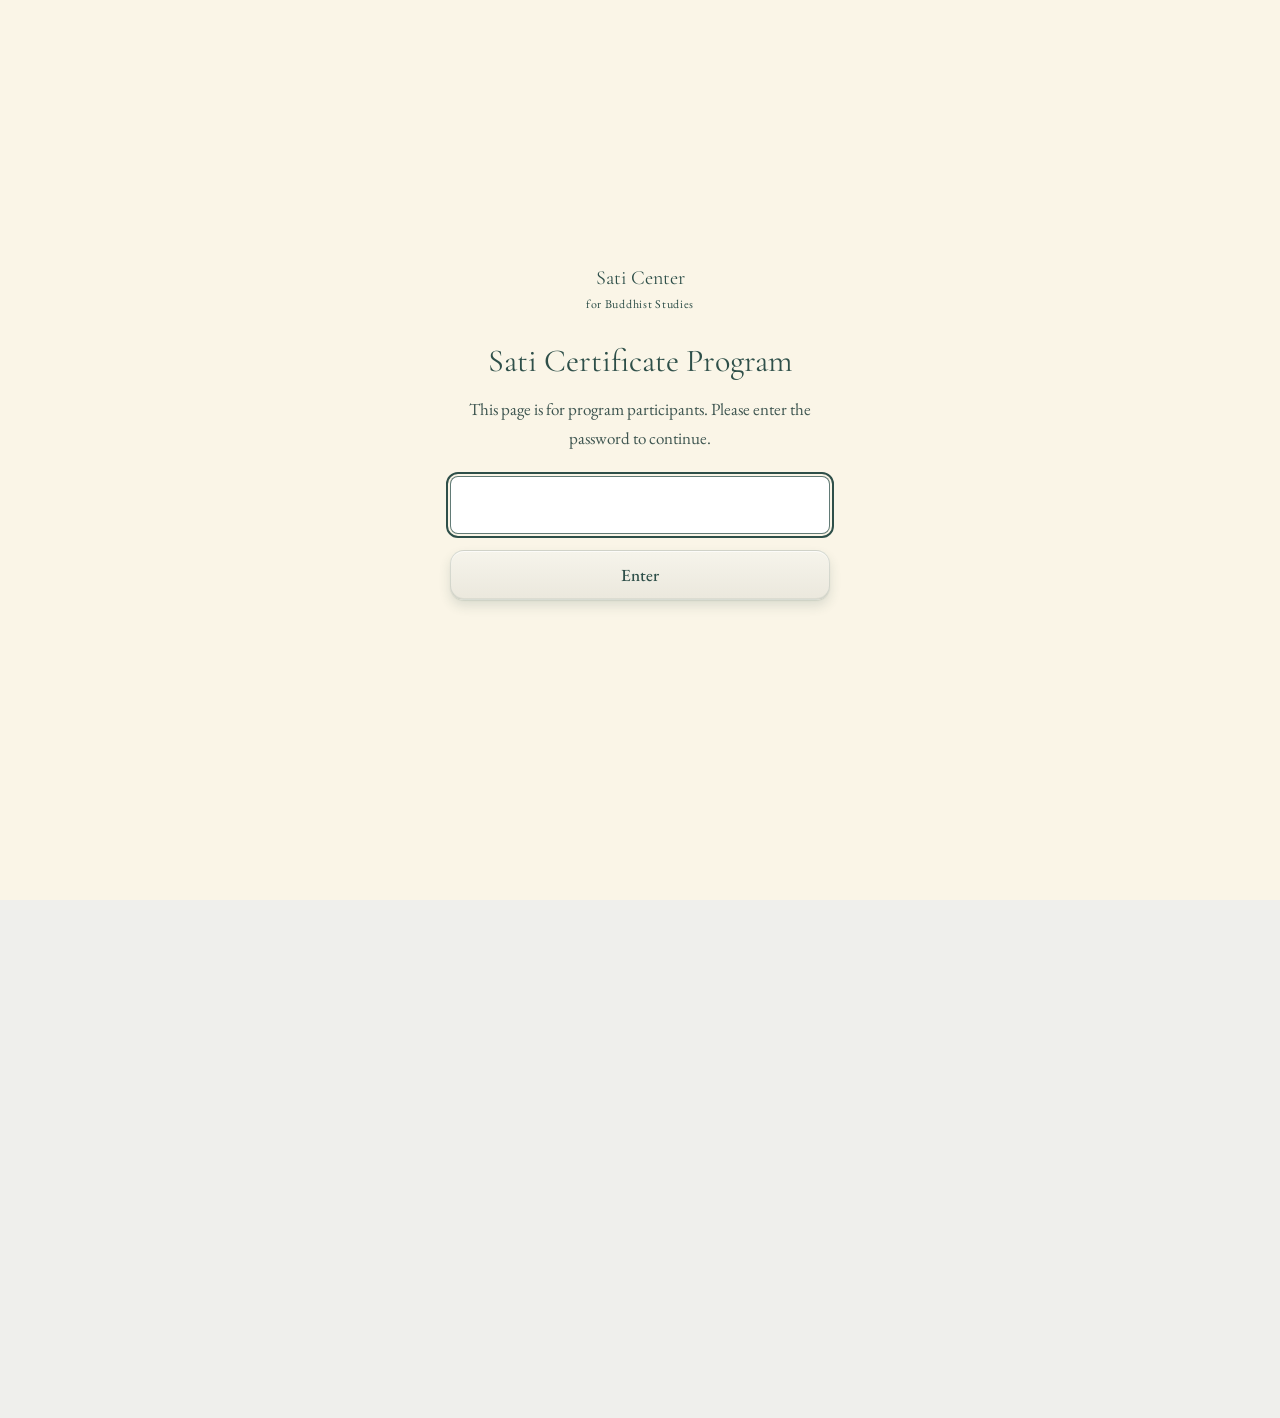
<file: sati-dashboard/index.html>
<!DOCTYPE html>
<html lang="en">
<head>
  <meta charset="UTF-8">
  <meta name="viewport" content="width=device-width, initial-scale=1.0">
  <title>Sati Certificate Program Dashboard</title>
  <meta name="description" content="Resource hub for the Sati Certificate Program at the Sati Center for Buddhist Studies.">

  <!-- Google Fonts: Cormorant Garamond (headings), EB Garamond (body/nav), Great Vibes (decorative) -->
  <link rel="preconnect" href="https://fonts.googleapis.com">
  <link rel="preconnect" href="https://fonts.gstatic.com" crossorigin>
  <link href="https://fonts.googleapis.com/css2?family=Cormorant+Garamond:wght@400;500&family=EB+Garamond:wght@400;500;600&display=swap" rel="stylesheet">

  <link rel="icon" href="favicon.ico" sizes="any">
  <link rel="icon" type="image/png" sizes="32x32" href="favicon-32x32.png">
  <link rel="icon" type="image/png" sizes="16x16" href="favicon-16x16.png">
  <link rel="icon" type="image/png" sizes="192x192" href="favicon-192x192.png">
  <link rel="apple-touch-icon" href="apple-touch-icon.png">

  <link rel="stylesheet" href="styles.css">

  <!-- Password gate — loaded before the page paints so content stays hidden until unlocked -->
  <script src="auth.js"></script>

  <!-- Embed mode: add ?embed=1 to the URL inside an iframe to hide the
       site header and footer, e.g. src="https://your-site.netlify.app/?embed=1" -->
  <script>
    if (new URLSearchParams(location.search).has("embed")) {
      document.documentElement.classList.add("embedded");
    }
  </script>
</head>
<body>

  <!-- ============ Header ============ -->
  <header class="site-header">
    <div class="container header-inner">

      <a class="logo" href="https://sati.org/" aria-label="Sati Center for Buddhist Studies">
        <!-- Sati Center logo (logo.png, cut out from the uploaded logo.jpg) -->
        <img class="logo-mark" src="logo.png" alt="">
        <span class="logo-text">
          <span class="logo-name">Sati Center</span>
          <span class="logo-sub">for Buddhist Studies</span>
        </span>
      </a>

      <nav class="site-nav" aria-label="Primary">
        <!-- TODO: replace # with real URLs -->
        <a href="https://satistudies.org/learning" class="nav-btn">Sati Learning</a>
        <a href="https://pci.jotform.com/form/261964969697081">Course Registration</a>
        <a href="calendar.html">Calendar</a>
        <a href="class-schedule.html">Class Schedule</a>
        <a href="https://sati.org/certificate/faculty/">Faculty and Staff</a>
      </nav>

    </div>
  </header>

  <main class="container layout">

    <!-- ============ Sidebar — all buttons lined up on the left, ICP-style ============ -->
    <aside class="sidebar">
      <nav aria-label="Quicklinks">
        <p class="sidebar-label">Quicklinks</p>
        <!-- TODO: replace # placeholder hrefs below with the real destination URLs -->
        <a class="btn" href="https://pci.jotform.com/form/261964969697081">
          Course Registration
        </a>
        <a class="btn" href="calendar.html">
          Calendar
        </a>
        <a class="btn" href="class-schedule.html">
          Class Schedule
        </a>
        <a class="btn" href="https://courses.sati.org/">
          Asynchronous Classes
        </a>
        <a class="btn" href="https://sati.org/certificate/faculty/">
          Faculty and Staff
        </a>
        <a class="btn" href="https://sati.org/certificate/theravada/">
          Theravada Studies
        </a>
        <a class="btn" href="https://sati.org/certificate/spiritual-care/">
          Spiritual Care
        </a>
        <a class="btn btn-ext" href="sati-library.html">
          Sati Library
        </a>
        <a class="btn btn-ext" href="https://www.insightmeditationcenter.org/">
          Insight Meditation Center
        </a>
        <a class="btn btn-ext" href="https://www.audiodharma.org/">
          Audiodharma
        </a>
        <a class="btn btn-ext" href="https://www.insightretreatcenter.org/">
          Insight Retreat Center
        </a>
      </nav>
    </aside>

    <!-- ============ Main column ============ -->
    <div class="main-col">

    <!-- ============ Hero ============ -->
    <section class="hero">

        <div class="hero-card">
          <div class="hero-card-text">
            <h1>Sati Certificate Program</h1>
            <span class="hero-rule" aria-hidden="true"></span>
            <p class="subtitle">Registration, classes, and support — gathered in one calm place.</p>
          </div>
          <div class="hero-card-photo" role="img" aria-label="A dark pink lotus flower in bloom"></div>
        </div>
    </section>

    <!-- ============ Announcements ============ -->
    <section class="announcements" aria-labelledby="announcements-heading">
        <h2 id="announcements-heading">Announcements</h2>

        <!-- Announcement cards are rendered here from announcements.js -->
        <div id="announcement-feed" class="announcement-feed"></div>
    </section>

    <!-- ============ Support contacts ============ -->
    <section class="support" aria-labelledby="support-heading">
        <h2 id="support-heading">Need help?</h2>

        <div class="support-grid">
          <div class="support-card">
            <h3>Program Support</h3>
            <p>Questions about registration, requirements, or the program itself.</p>
            <a href="mailto:support@sati.org">support@sati.org</a>
          </div>
        </div>
    </section>

    </div><!-- /.main-col -->

  </main>

  <!-- ============ Footer ============ -->
  <footer class="site-footer">
    <div class="container">
      <p class="footer-name">Sati Center for Buddhist Studies</p>
      <p class="footer-copy">&copy; <span id="year">2026</span> Sati Center for Buddhist Studies. All rights reserved.</p>
    </div>
  </footer>

  <script src="announcements.js"></script>
  <script>
    // Render the announcement feed from the ANNOUNCEMENTS array (announcements.js).
    (function () {
      const feed = document.getElementById('announcement-feed');
      if (!feed || typeof ANNOUNCEMENTS === 'undefined') return;

      var CATEGORY_LABELS = { registration: 'Registration', schedule: 'Schedule', faculty: 'Faculty' };

      ANNOUNCEMENTS.forEach(function (item) {
        const card = document.createElement('article');
        card.className = 'announcement-card';
        if (item.category) card.dataset.category = item.category;

        const date = document.createElement('p');
        date.className = 'announcement-date';
        date.append(document.createTextNode(item.date));

        if (item.category && CATEGORY_LABELS[item.category]) {
          const tag = document.createElement('span');
          tag.className = 'announcement-tag';
          tag.textContent = CATEGORY_LABELS[item.category];
          date.append(tag);
        }

        const title = document.createElement('h3');
        title.className = 'announcement-title';
        title.textContent = item.title;

        const body = document.createElement('div');
        body.className = 'announcement-body';
        body.innerHTML = item.body; // body supports basic HTML/links

        card.append(date, title, body);
        feed.appendChild(card);
      });

      // Keep the footer year current.
      document.getElementById('year').textContent = new Date().getFullYear();
    })();
  </script>

</body>
</html>
</file>
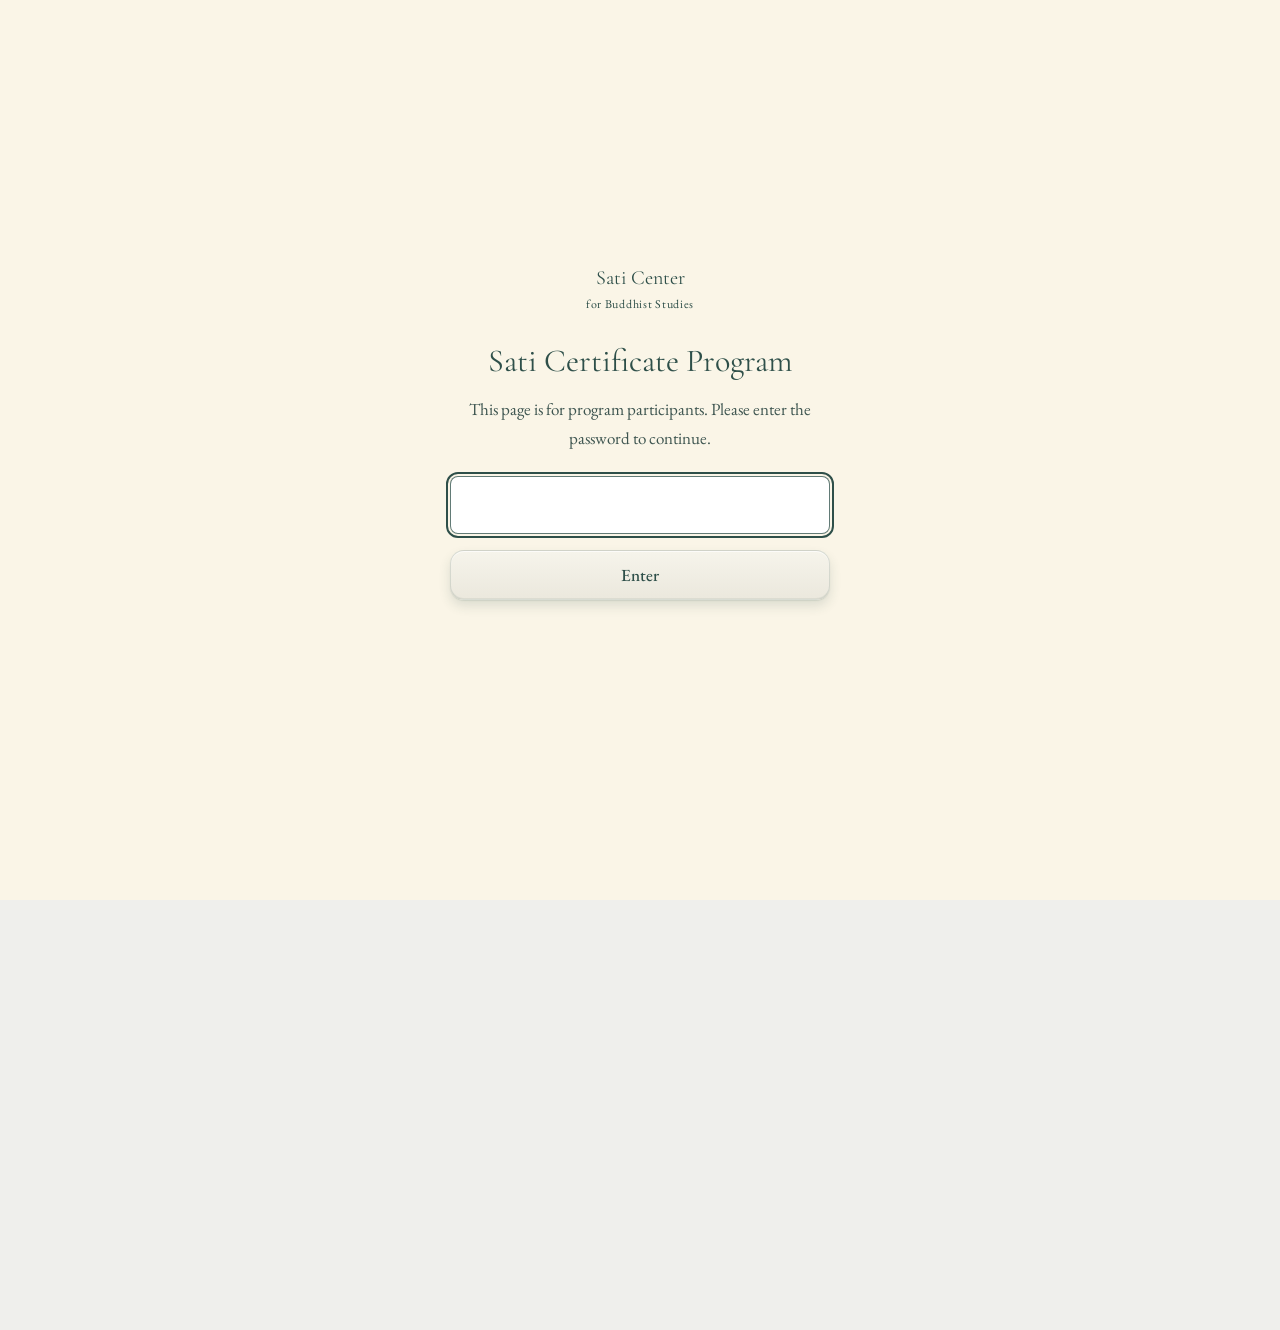
<file: sati-dashboard/calendar.html>
<!DOCTYPE html>
<html lang="en">
<head>
  <meta charset="UTF-8">
  <meta name="viewport" content="width=device-width, initial-scale=1.0">
  <title>Calendar — Sati Certificate Program</title>
  <meta name="description" content="Class calendar for the Sati Certificate Program.">

  <link rel="preconnect" href="https://fonts.googleapis.com">
  <link rel="preconnect" href="https://fonts.gstatic.com" crossorigin>
  <link href="https://fonts.googleapis.com/css2?family=Cormorant+Garamond:wght@400;500&family=EB+Garamond:wght@400;500;600&display=swap" rel="stylesheet">

  <link rel="icon" href="favicon.ico" sizes="any">
  <link rel="icon" type="image/png" sizes="32x32" href="favicon-32x32.png">
  <link rel="icon" type="image/png" sizes="16x16" href="favicon-16x16.png">
  <link rel="icon" type="image/png" sizes="192x192" href="favicon-192x192.png">
  <link rel="apple-touch-icon" href="apple-touch-icon.png">

  <link rel="stylesheet" href="styles.css">
  <script src="auth.js"></script>
</head>
<body>

  <header class="site-header">
    <div class="container header-inner">
      <a class="logo" href="index.html" aria-label="Sati Center for Buddhist Studies — back to dashboard">
        <img class="logo-mark" src="logo.png" alt="">
        <span class="logo-text">
          <span class="logo-name">Sati Center</span>
          <span class="logo-sub">for Buddhist Studies</span>
        </span>
      </a>
      <nav class="site-nav" aria-label="Primary">
        <!-- TODO: replace # with real URLs -->
        <a href="https://satistudies.org/learning" class="nav-btn">Sati Learning</a>
        <a href="https://pci.jotform.com/form/261964969697081">Course Registration</a>
        <a href="calendar.html">Calendar</a>
        <a href="class-schedule.html">Class Schedule</a>
        <a href="https://sati.org/certificate/faculty/">Faculty and Staff</a>
      </nav>
    </div>
  </header>

  <main class="page-content">
    <a class="back-link" href="index.html">&larr; Back to dashboard</a>

    <h1>Calendar</h1>

    <!--
      TODO: This embeds a real Google Calendar once one exists for the
      program. To finish wiring this up:

        1. In Google Calendar, create (or open) the calendar you'll use
           to post classes.
        2. Settings and sharing > Access permissions > check
           "Make available to public" (or share it with
           "See all event details" if it should stay unlisted).
        3. Settings and sharing > Integrate calendar > copy the
           "Calendar ID" (looks like an email address, or a long string
           ending in @group.calendar.google.com).
        4. Send that Calendar ID here, and it replaces YOUR_CALENDAR_ID
           in both the iframe src and the "Add to my calendar" link
           below. Everything else on this page already works.

      Once it's live: add a class by opening the calendar (in Google
      Calendar, on the web or the app) and creating an event as usual —
      it appears here automatically, no code changes needed.
    -->
    <div class="page-note">
      This calendar isn&rsquo;t connected yet. It will show every class once a
      Google Calendar ID is added here &mdash; see the comment in the page
      source for the three-step setup.
    </div>

    <div class="calendar-embed-wrap">
      <iframe
        class="calendar-embed"
        src="https://calendar.google.com/calendar/embed?src=YOUR_CALENDAR_ID&ctz=America%2FLos_Angeles"
        title="Sati Certificate Program class calendar"
        loading="lazy">
      </iframe>
    </div>

    <p class="calendar-subscribe">
      <a class="btn" href="https://calendar.google.com/calendar/render?cid=YOUR_CALENDAR_ID">
        Add to my calendar
      </a>
    </p>
  </main>

  <footer class="site-footer">
    <div class="container">
      <p class="footer-name">Sati Center for Buddhist Studies</p>
      <p class="footer-copy">&copy; <span id="year">2026</span> Sati Center for Buddhist Studies. All rights reserved.</p>
    </div>
  </footer>

  <script>document.getElementById('year').textContent = new Date().getFullYear();</script>
</body>
</html>
</file>
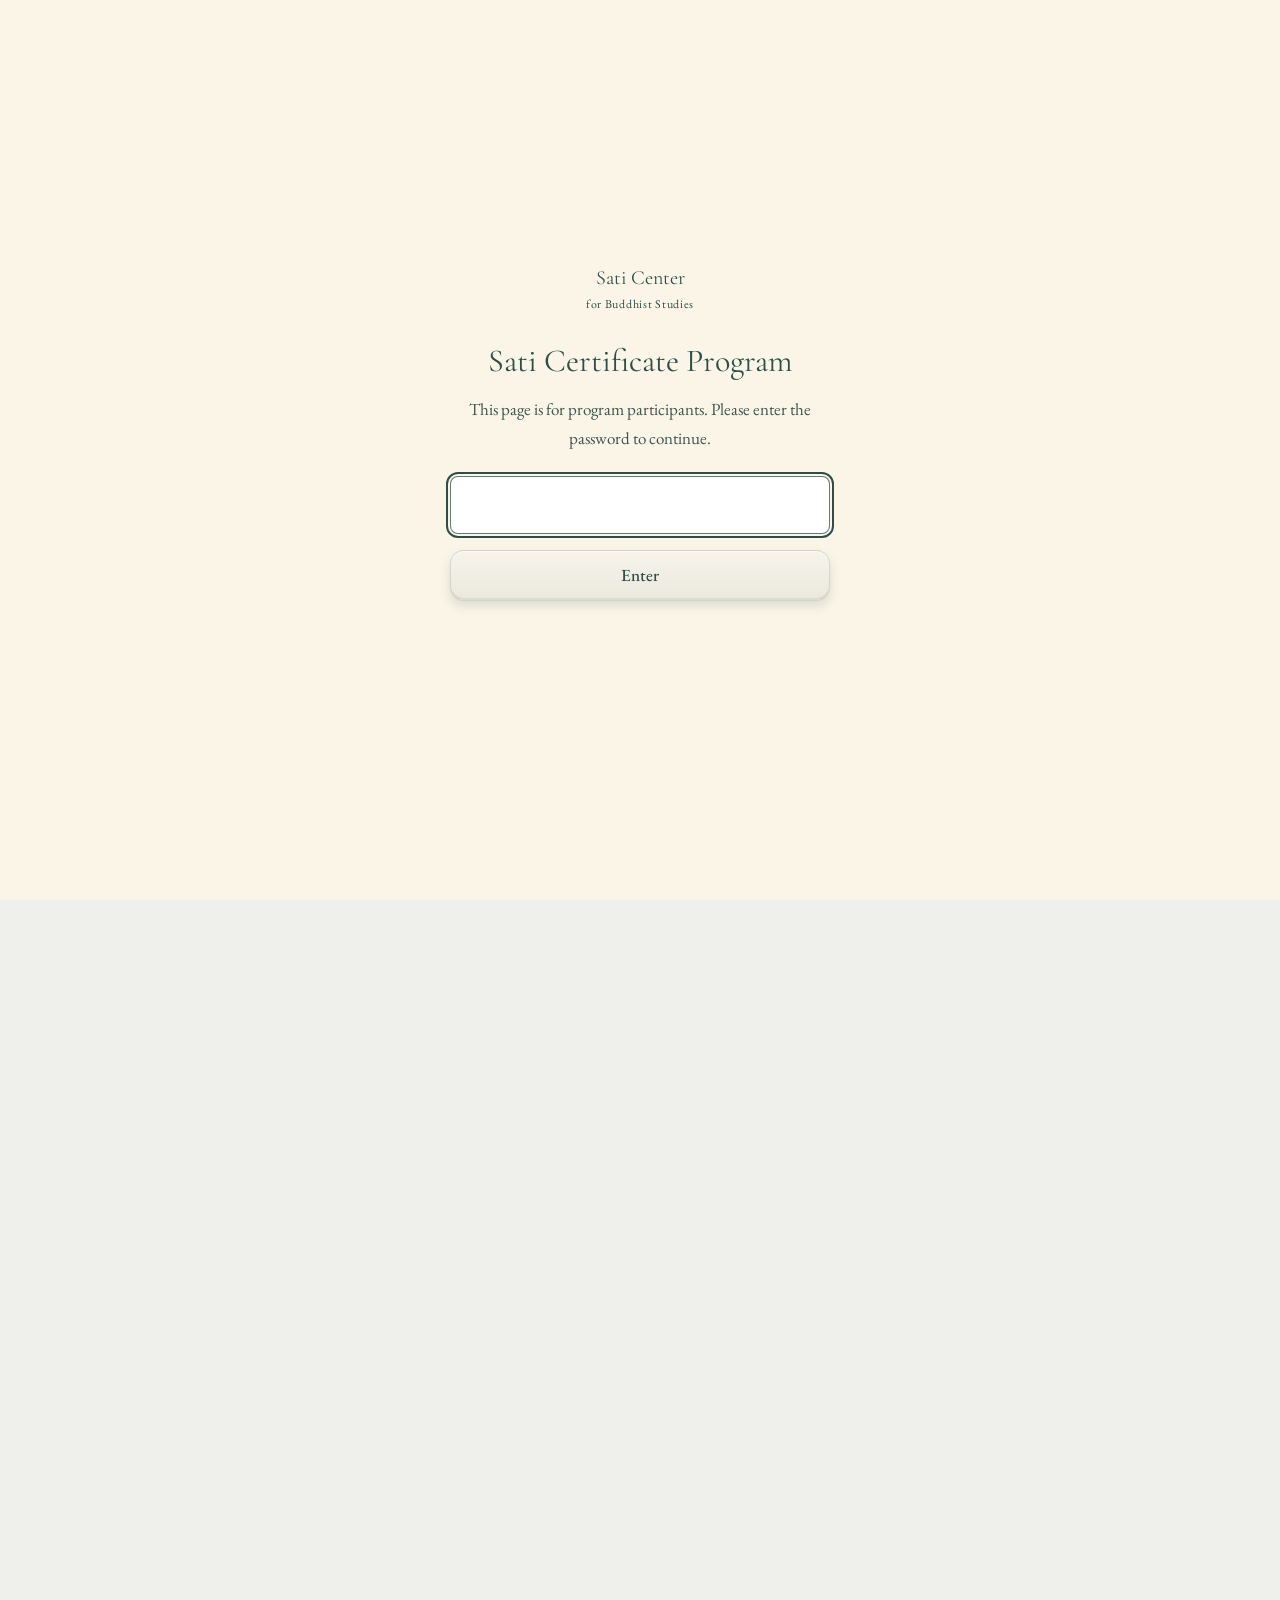
<file: sati-dashboard/class-schedule.html>
<!DOCTYPE html>
<html lang="en">
<head>
  <meta charset="UTF-8">
  <meta name="viewport" content="width=device-width, initial-scale=1.0">
  <title>Class Schedule — Sati Certificate Program</title>
  <meta name="description" content="2026-27 Theravada Studies Offerings, Sati Certificate Program.">

  <link rel="preconnect" href="https://fonts.googleapis.com">
  <link rel="preconnect" href="https://fonts.gstatic.com" crossorigin>
  <link href="https://fonts.googleapis.com/css2?family=Cormorant+Garamond:wght@400;500&family=EB+Garamond:wght@400;500;600&display=swap" rel="stylesheet">

  <link rel="icon" href="favicon.ico" sizes="any">
  <link rel="icon" type="image/png" sizes="32x32" href="favicon-32x32.png">
  <link rel="icon" type="image/png" sizes="16x16" href="favicon-16x16.png">
  <link rel="icon" type="image/png" sizes="192x192" href="favicon-192x192.png">
  <link rel="apple-touch-icon" href="apple-touch-icon.png">

  <link rel="stylesheet" href="styles.css">
  <script src="auth.js"></script>
</head>
<body>

  <header class="site-header">
    <div class="container header-inner">
      <a class="logo" href="index.html" aria-label="Sati Center for Buddhist Studies — back to dashboard">
        <img class="logo-mark" src="logo.png" alt="">
        <span class="logo-text">
          <span class="logo-name">Sati Center</span>
          <span class="logo-sub">for Buddhist Studies</span>
        </span>
      </a>
      <nav class="site-nav" aria-label="Primary">
        <!-- TODO: replace # with real URLs -->
        <a href="https://satistudies.org/learning" class="nav-btn">Sati Learning</a>
        <a href="https://pci.jotform.com/form/261964969697081">Course Registration</a>
        <a href="calendar.html">Calendar</a>
        <a href="class-schedule.html">Class Schedule</a>
        <a href="https://sati.org/certificate/faculty/">Faculty and Staff</a>
      </nav>
    </div>
  </header>

  <main class="page-content course-schedule">
    <a class="back-link" href="index.html">&larr; Back to dashboard</a>

    <h1>2026&ndash;27 Theravada Studies Offerings</h1>

    <article class="course-item">
      <h2>Anukampa Practice Program <span class="course-units">(3 units)</span></h2>
      <p class="course-meta">August 2026&ndash;July 2027 &middot; Zoom &middot; Vanessa Able &amp; Gil Fronsdal</p>
      <p><a href="https://sati.org/chaplaincy/anukampa-practice-program/" target="_blank" rel="noopener">More Information</a></p>
    </article>

    <article class="course-item">
      <h2>Deepening Meditation Program <span class="course-units">(3 units)</span></h2>
      <p class="course-meta">October 2026&ndash;May 2027 &middot; Zoom &middot; Gil Fronsdal</p>
      <p>This Insight Meditation Center (IMC) program may be taken for certificate credit. Register through IMC; certificate students will receive additional information about receiving Sati Center credit.</p>
      <p><a href="https://www.insightmeditationcenter.org/special-upcoming-events/#dmp" target="_blank" rel="noopener">More Information</a></p>
    </article>

    <article class="course-item">
      <h2>Eightfold Path Program <span class="course-units">(3 units)</span></h2>
      <p class="course-meta">October&ndash;June &middot; Zoom and in-person &middot; Lydia Ridgway, Yanli Wang, Thina Ollier, Janel Crooks, and others</p>
      <p>This Insight Meditation Center (IMC) program may be taken for certificate credit. Register through IMC; certificate students will receive additional information about receiving Sati Center credit.</p>
      <p><a href="https://www.insightmeditationcenter.org/special-upcoming-events/" target="_blank" rel="noopener">More Information</a></p>
    </article>

    <article class="course-item">
      <h2>Sutta Study</h2>
      <p class="course-meta">Two self-paced systematic courses on the Middle Length Discourses of the Buddha (Majjhima Nik&#257;ya) &middot; Taught by Gil Fronsdal &amp; Diana Clark</p>
      <ul>
        <li>Exploring the Buddha&rsquo;s Middle Length Discourses &ndash; Part A (1.5 units) &mdash;
          <a href="https://courses.sati.org/courses/middle-length-discourses-a" target="_blank" rel="noopener">More Information</a>
        </li>
        <li>Exploring the Buddha&rsquo;s Middle Length Discourses &ndash; Part B (1.5 units) &mdash;
          <a href="https://courses.sati.org/courses/middle-length-discourses-b" target="_blank" rel="noopener">More Information</a>
        </li>
      </ul>
    </article>

    <article class="course-item">
      <h2>Therav&#257;da Studies Seminar <span class="course-units">(1 unit)</span></h2>
      <p class="course-meta">August 2026&ndash;June 2027 &middot; Zoom &middot; Supervised by Gil Fronsdal</p>
      <p>An eight- to nine-month seminar linking several shorter Sati Center programs. Certificate students participate in discussion groups with Gil Fronsdal and guest teachers.</p>

      <h3>Included seminar offerings</h3>
      <ol class="seminar-list">
        <li>
          <strong>Sutta Study: The Naturalistic Teachings of the Simile of the Cloth</strong> &ndash; Gil Fronsdal<br>
          Thursday, August 20 @ 3:30&ndash;4:30 p.m. Pacific &middot; Certificate Discussion: 4:30&ndash;5:30 p.m. Pacific<br>
          <a href="https://sati.org/event/the-naturalistic-teachings-of-the-buddha/" target="_blank" rel="noopener">More Information</a>
        </li>
        <li>
          <strong>Therav&#257;da Buddhism</strong> &ndash; Aleix Ruiz-Falqu&eacute;s<br>
          Fridays, October 2, 9, 16 &amp; 23 @ 8:00&ndash;9:30 a.m. Pacific<br>
          An introduction to the history of Therav&#257;da Buddhism by one of today&rsquo;s leading P&#257;li scholars.<br>
          <a href="https://sati.org/series/theravada-buddhism-with-dr-aleix-ruiz-falques/" target="_blank" rel="noopener">More Information</a>
        </li>
        <li>
          <strong>Sutta Study: The Buddha&rsquo;s Critique of the Brahmanical &ldquo;Self&rdquo;</strong> &ndash; Gil Fronsdal<br>
          Thursday, October 29 @ 3:30&ndash;4:30 p.m. Pacific &middot; Certificate Discussion: 4:30&ndash;5:30 p.m. Pacific<br>
          <a href="https://sati.org/event/buddhas-experiential-alternative-to-the-brahmanical-self/" target="_blank" rel="noopener">More Information</a>
        </li>
        <li>
          <strong>The Verses of the Nuns (Ther&#299;g&#257;th&#257;)</strong> &ndash; Gil Fronsdal<br>
          5 Week Course: Thursdays, October 15, 22, 29, November 5, 12 @ 3:30&ndash;4:30 p.m. Pacific &middot; Certificate Discussion: 4:30&ndash;5:30 p.m. Pacific<br>
          <a href="https://sati.org/series/therigatha-the-poetry-of-the-enlightened-nuns/" target="_blank" rel="noopener">More Information</a>
        </li>
      </ol>
    </article>

    <!-- TODO: this list may be incomplete — add any further seminar offerings or programs here as they're confirmed. -->

    <article class="course-item">
      <h2>Spiritual Care Course Catalog</h2>
      <ul>
        <li><strong>Anukampa &ndash; Spiritual Care Foundations</strong> &ndash; 3 units</li>
        <li><strong>Introduction to Buddhist Chaplaincy</strong> &ndash; 9 units or/and <strong>Buddhist Eco-Chaplaincy</strong> &ndash; 9 units</li>
        <li><strong>Buddhist Eco-Chaplaincy</strong> (11 units)</li>
        <li><strong>Death, Grief &amp; Loss</strong> &ndash; 3 units</li>
        <li><strong>Prison Chaplaincy</strong> &ndash; 9 units</li>
        <li><strong>Electives</strong> (1&ndash;3 units each): Theravada Studies, independent studies and research, or additional care courses</li>
      </ul>
    </article>
  </main>

  <footer class="site-footer">
    <div class="container">
      <p class="footer-name">Sati Center for Buddhist Studies</p>
      <p class="footer-copy">&copy; <span id="year">2026</span> Sati Center for Buddhist Studies. All rights reserved.</p>
    </div>
  </footer>

  <script>document.getElementById('year').textContent = new Date().getFullYear();</script>
</body>
</html>
</file>
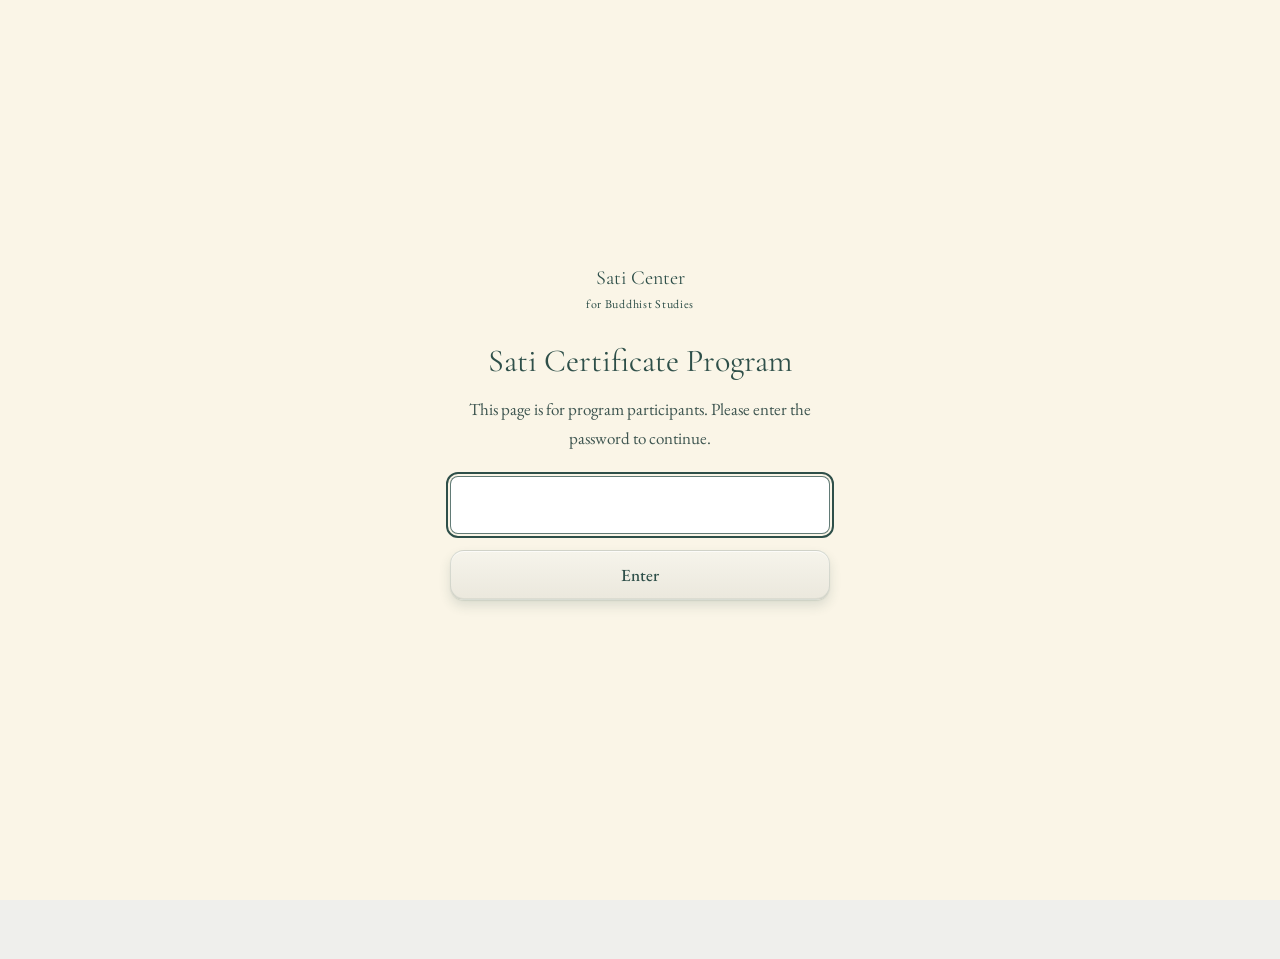
<file: sati-dashboard/sati-library.html>
<!DOCTYPE html>
<html lang="en">
<head>
  <meta charset="UTF-8">
  <meta name="viewport" content="width=device-width, initial-scale=1.0">
  <title>Sati Library — Sati Certificate Program</title>
  <meta name="description" content="Reading and reference resources for the Sati Certificate Program: Inquiring Mind, sutta translations, and Pali term lists.">

  <link rel="preconnect" href="https://fonts.googleapis.com">
  <link rel="preconnect" href="https://fonts.gstatic.com" crossorigin>
  <link href="https://fonts.googleapis.com/css2?family=Cormorant+Garamond:wght@400;500&family=EB+Garamond:wght@400;500;600&display=swap" rel="stylesheet">

  <link rel="icon" href="favicon.ico" sizes="any">
  <link rel="icon" type="image/png" sizes="32x32" href="favicon-32x32.png">
  <link rel="icon" type="image/png" sizes="16x16" href="favicon-16x16.png">
  <link rel="icon" type="image/png" sizes="192x192" href="favicon-192x192.png">
  <link rel="apple-touch-icon" href="apple-touch-icon.png">

  <link rel="stylesheet" href="styles.css">
  <script src="auth.js"></script>
</head>
<body>

  <header class="site-header">
    <div class="container header-inner">
      <a class="logo" href="index.html" aria-label="Sati Center for Buddhist Studies — back to dashboard">
        <img class="logo-mark" src="logo.png" alt="">
        <span class="logo-text">
          <span class="logo-name">Sati Center</span>
          <span class="logo-sub">for Buddhist Studies</span>
        </span>
      </a>
      <nav class="site-nav" aria-label="Primary">
        <!-- TODO: replace # with real URLs -->
        <a href="https://satistudies.org/learning" class="nav-btn">Sati Learning</a>
        <a href="https://pci.jotform.com/form/261964969697081">Course Registration</a>
        <a href="calendar.html">Calendar</a>
        <a href="class-schedule.html">Class Schedule</a>
        <a href="https://sati.org/certificate/faculty/">Faculty and Staff</a>
      </nav>
    </div>
  </header>

  <main class="page-content">
    <a class="back-link" href="index.html">&larr; Back to dashboard</a>

    <h1>Sati Library</h1>

    <p class="page-intro">Reading and reference resources for students in the certificate program.</p>

    <div class="link-list">
      <a class="link-card" href="https://inquiringmind.com/" target="_blank" rel="noopener">
        <h2>Inquiring Mind</h2>
        <p>A Semi-Annual Journal of the Vipassana Community, with decades of Dharma writing.</p>
      </a>
      <a class="link-card" href="https://sati.org/sutta-translations/" target="_blank" rel="noopener">
        <h2>Sutta Translations</h2>
        <p>Translations of Pali suttas from the Sati Center.</p>
      </a>
      <a class="link-card" href="https://www.insightmeditationcenter.org/dharma-lists-and-select-pali-terms/" target="_blank" rel="noopener">
        <h2>Dharma Lists and Select Pali Terms</h2>
        <p>Reference lists of core Dharma teachings and Pali vocabulary, from the Insight Meditation Center.</p>
      </a>
    </div>
  </main>

  <footer class="site-footer">
    <div class="container">
      <p class="footer-name">Sati Center for Buddhist Studies</p>
      <p class="footer-copy">&copy; <span id="year">2026</span> Sati Center for Buddhist Studies. All rights reserved.</p>
    </div>
  </footer>

  <script>document.getElementById('year').textContent = new Date().getFullYear();</script>
</body>
</html>
</file>
<file: sati-dashboard/styles.css>
/* ==========================================================================
   Sati Certificate Program — Dashboard
   Palette variables live here; adjust colors in one place.
   ========================================================================== */

:root {
  /* Palette drawn from the Sati Center certificate */
  --teal: #17332C;       /* deep forest green — link/icon/accent color */
  --header-bg: #1F4A40;  /* a shade lighter than --teal — header & footer */
  --sage: #71917C;       /* muted sage green — hero card */
  --sage-dim: #64826E;   /* sage, slightly deeper (hero card border/divider) */
  --olive: #A9A15C;      /* certificate border gold-olive */
  --gold: #C9A24B;       /* dharma-wheel gold, used sparingly */
  --cream: #FAF5E7;      /* certificate parchment */
  --navy: #2E4F49;       /* deep green-teal for headings (was navy) */
  --slate: #3E5550;      /* body text, green-grey */
  --white: #FFFFFF;
  --page-bg: #EFEFEC; /* light grey page background */
  --tile-bg: #EBE8DD;    /* a shade darker than white — button/tile surface */
  --tile-bg-top: #F6F4EB; /* lighter top of the tile's bevel gradient */
  --sage-tint: #E3EAD8;  /* a light, warm grey-yellow shade of the hero card's sage green */
  --border: rgba(46, 79, 73, 0.75); /* thin dark input border */
  --hairline: #E2DECC;              /* subtle card/footer borders */

  /* Announcement category tags */
  --tag-registration-bg: #CFE8E4;
  --support-bg: #DDE4E2;    /* a greyer shade of the registration tag color */
  --tag-registration-fg: #1F5750;
  --tag-schedule-bg: #DCEEDC;
  --tag-schedule-fg: #35633A;
  --tag-faculty-bg: #F5E0BE;
  --tag-faculty-fg: #7A5A22;

  /* Fonts follow the ICP faculty portal: an elegant display serif for
     headings, a readable old-style serif for body, nav, and buttons. */
  --font-serif: "Cormorant Garamond", Georgia, serif;
  --font-body: "EB Garamond", Georgia, serif; /* body/nav/buttons */

  --max-width: 1100px;
}

/* ---- Reset / base ---- */
*,
*::before,
*::after {
  box-sizing: border-box;
  margin: 0;
  padding: 0;
}

body {
  font-family: var(--font-body);
  font-size: 1.0625rem;
  line-height: 1.65;
  color: var(--slate);
  background: var(--page-bg);
}

.container {
  max-width: var(--max-width);
  margin: 0 auto;
  padding: 0 1.5rem;
}

.container.narrow {
  max-width: 760px;
}

h1,
h2,
h3 {
  font-family: var(--font-serif);
  font-weight: 500;
  color: var(--navy);
}

a {
  color: var(--teal);
}

a:focus-visible,
button:focus-visible {
  outline: 2px solid var(--navy);
  outline-offset: 3px;
}

/* ==========================================================================
   Password gate (see auth.js)
   ========================================================================== */

/* While locked, hide everything except the gate overlay. */
html.locked body > *:not(.gate) {
  visibility: hidden;
}

.gate {
  position: fixed;
  inset: 0;
  z-index: 100;
  display: flex;
  align-items: center;
  justify-content: center;
  background: var(--cream);
  padding: 1.5rem;
}

.gate-box {
  text-align: center;
  max-width: 380px;
  width: 100%;
}

.gate-name {
  font-family: var(--font-serif);
  font-size: 1.25rem;
  color: var(--navy);
}

.gate-name span {
  display: block;
  font-family: var(--font-body);
  font-size: 0.75rem;
  letter-spacing: 0.06em;
}

.gate-box h1 {
  font-size: 2rem;
  font-weight: 400;
  margin: 1.25rem 0 0.5rem;
}

.gate-note {
  margin-bottom: 1.5rem;
}

.gate-box input {
  display: block;
  width: 100%;
  font: inherit;
  color: var(--navy);
  text-align: center;
  background: var(--white);
  border: 1.5px solid var(--border);
  border-radius: 8px;
  padding: 0.875rem 1rem;
  margin-bottom: 1rem;
}

.gate-box input:focus-visible {
  outline: 2px solid var(--navy);
  outline-offset: 2px;
}

.gate-box .btn {
  width: 100%;
  justify-content: center;
  cursor: pointer;
  font-family: inherit;
}

.gate-error {
  color: #8C2F1B;
  font-size: 0.9375rem;
  margin-top: 1rem;
  min-height: 1.5em;
}

.visually-hidden {
  position: absolute;
  width: 1px;
  height: 1px;
  margin: -1px;
  padding: 0;
  overflow: hidden;
  clip: rect(0 0 0 0);
  white-space: nowrap;
  border: 0;
}

/* ==========================================================================
   Embed mode (?embed=1): hide the site chrome inside an iframe
   ========================================================================== */

html.embedded .site-header,
html.embedded .site-footer {
  display: none;
}

html.embedded .layout {
  padding-top: 1.5rem;
  padding-bottom: 2rem;
}

/* ==========================================================================
   Header
   ========================================================================== */

.site-header {
  background: var(--header-bg);
  padding: 1.25rem 0;
}

.site-header a:focus-visible {
  outline-color: var(--white);
}

.header-inner {
  display: flex;
  align-items: center;
  justify-content: space-between;
  flex-wrap: wrap;
  gap: 1rem 2rem;
  /* Wider than the page's 1100px content column, so logo and nav spread
     out instead of clustering, but capped well short of the viewport
     edge so it stays visually balanced against the body below. */
  max-width: 1400px;
  padding-left: 2.5rem;
  padding-right: 2.5rem;
}

.logo {
  display: flex;
  align-items: center;
  gap: 0.75rem;
  text-decoration: none;
}

/* The mark sits on a cream tile so the figure never sits on teal */
.logo-mark {
  width: auto;
  height: 52px;
  flex-shrink: 0;
  background: linear-gradient(180deg, #FFFDF7 0%, var(--cream) 100%);
  border: 2px solid var(--gold);
  border-radius: 10px;
  padding: 7px 12px;
  box-sizing: content-box;
  box-shadow:
    inset 0 1px 0 rgba(255, 255, 255, 0.8),
    inset 0 -1px 0 rgba(46, 79, 73, 0.1),
    0 1px 1px rgba(0, 0, 0, 0.12),
    0 6px 12px rgba(0, 0, 0, 0.22);
}

.logo-text {
  display: flex;
  flex-direction: column;
  line-height: 1.15;
}

.logo-name {
  font-family: var(--font-serif);
  font-weight: 500;
  font-size: 1.5rem;
  color: var(--white);
}

.logo-sub {
  font-size: 0.75rem;
  letter-spacing: 0.06em;
  color: rgba(255, 255, 255, 0.8);
}

.site-nav {
  display: flex;
  flex-wrap: wrap;
  gap: 0.25rem 1.5rem;
}

.site-nav a {
  color: var(--cream);
  text-decoration: none;
  font-size: 1.24rem; /* nav base (0.9375rem) +15%, then +15% again */
  font-weight: 600;
  letter-spacing: 0.02em;
  padding: 0.25rem 0;
  border-bottom: 2px solid transparent;
}

.site-nav a:hover {
  color: var(--white);
  border-bottom-color: var(--cream);
}

/* Sati Learning: the one nav item that leads to the actual LMS, so it's
   styled as a raised gold-bordered button rather than a plain text link,
   to stand out against the informational links around it. */
.site-nav a.nav-btn {
  display: flex;
  align-items: center;
  background: linear-gradient(180deg, var(--tile-bg-top) 0%, var(--tile-bg) 100%);
  color: var(--navy);
  border: 1px solid var(--gold);
  border-radius: 999px;
  padding: 0.4rem 1.25rem;
  box-shadow:
    inset 0 1px 0 rgba(255, 255, 255, 0.7),
    0 2px 2px rgba(23, 51, 44, 0.18),
    0 6px 12px rgba(23, 51, 44, 0.22);
  transition: box-shadow 0.15s ease, border-color 0.15s ease, transform 0.15s ease;
}

.site-nav a.nav-btn:hover {
  color: var(--navy);
  border-color: var(--olive);
  box-shadow:
    inset 0 1px 0 rgba(255, 255, 255, 0.8),
    0 2px 2px rgba(23, 51, 44, 0.18),
    0 10px 18px rgba(23, 51, 44, 0.3);
  transform: translateY(-2px);
}

.site-nav a.nav-btn:active {
  box-shadow:
    inset 0 1px 2px rgba(46, 79, 73, 0.18),
    0 1px 1px rgba(23, 51, 44, 0.12);
  transform: translateY(0);
}

/* ==========================================================================
   Sidebar layout (ICP-style: buttons stacked on the left, content right)
   ========================================================================== */

.layout {
  display: grid;
  grid-template-columns: 280px minmax(0, 1fr);
  gap: 2.5rem;
  align-items: start;
  padding-top: 2.5rem;
  padding-bottom: 4rem;
}

/* Quicklinks bar on the left, top-aligned with the hero image card */
.sidebar {
  position: sticky;
  top: 1.5rem;
}

.sidebar nav {
  display: flex;
  flex-direction: column;
  gap: 0.7125rem; /* 0.75rem, 5% tighter */
  margin-bottom: 1.75rem;
}

/* Positioned above the nav's flow so the first tile's top edge
   lines up with the hero card's top edge. */
.sidebar-label {
  position: absolute;
  top: -2rem;
  left: 0;
  font-size: 0.75rem;
  font-weight: 600;
  letter-spacing: 0.18em;
  text-transform: uppercase;
  color: var(--teal);
}

.sidebar .btn {
  text-align: left;
}

/* ==========================================================================
   Hero
   ========================================================================== */

.hero {
  text-align: center;
}

/* ---- Hero card: sage green, text left, framed lotus photo right ---- */

.hero-card {
  display: flex;
  align-items: stretch;
  gap: 2.5rem;
  background: var(--sage);
  border-radius: 24px;
  box-shadow: 0 20px 40px rgba(23, 51, 44, 0.35);
  text-align: left;
  padding: 3rem;
  margin-bottom: 1.75rem;
}

.hero-card-text {
  flex: 1 1 50%;
  display: flex;
  flex-direction: column;
  justify-content: center;
}

.hero-card-photo {
  flex: 1 1 45%;
  min-height: 280px;
  border-radius: 16px;
  border: 3px solid var(--gold);
  box-shadow: 0 4px 10px rgba(0, 0, 0, 0.16);
  background: url("zoltan-tasi-yanhwFwyoaU-unsplash.jpg") 50% 60% / cover no-repeat;
}

.hero-card h1 {
  color: var(--white);
  font-size: clamp(2.25rem, 4.5vw, 3.25rem);
  font-weight: 500;
  line-height: 1.2;
  letter-spacing: 0.01em;
  margin: 0;
  max-width: 16ch;
}

.hero-rule {
  display: block;
  width: 64px;
  height: 3px;
  border-radius: 2px;
  background: var(--gold);
  margin: 1.5rem 0;
}

.hero-card .subtitle {
  color: var(--cream);
  font-size: 1.1875rem;
  max-width: 34ch;
  margin: 0;
}


.subtitle {
  font-size: 1.1875rem;
  max-width: 48ch;
  margin: 0 auto 0.5rem;
}

/* ---- Buttons: soft rounded tiles, ICP-portal style ---- */

.btn {
  display: flex;
  align-items: center;
  background: linear-gradient(180deg, var(--tile-bg-top) 0%, var(--tile-bg) 100%);
  border: 1px solid rgba(46, 79, 73, 0.14);
  border-radius: 14px;
  box-shadow:
    inset 0 1px 0 rgba(255, 255, 255, 0.7),   /* top bevel highlight */
    inset 0 -1px 0 rgba(46, 79, 73, 0.08),    /* bottom bevel edge */
    0 1px 1px rgba(46, 79, 73, 0.1),          /* contact shadow */
    0 6px 12px rgba(46, 79, 73, 0.14);        /* ambient lift */
  color: var(--navy);
  text-decoration: none;
  font-size: 1.0625rem;
  font-weight: 500;
  padding: 0.8125rem 1.5rem;
  transition: box-shadow 0.15s ease, border-color 0.15s ease, color 0.15s ease, transform 0.15s ease;
}

.btn:hover {
  border-color: var(--teal);
  color: var(--teal);
  box-shadow:
    inset 0 1px 0 rgba(255, 255, 255, 0.8),
    inset 0 -1px 0 rgba(46, 79, 73, 0.08),
    0 2px 2px rgba(46, 79, 73, 0.1),
    0 10px 18px rgba(46, 79, 73, 0.2);
  transform: translateY(-2px);
}

.btn:active {
  box-shadow:
    inset 0 1px 2px rgba(46, 79, 73, 0.18),
    0 1px 1px rgba(46, 79, 73, 0.08);
  transform: translateY(0);
}

/* ==========================================================================
   Announcements
   ========================================================================== */

.announcements {
  padding: 0 0 2rem;
  text-align: left;
}

.announcements h2,
.support h2 {
  font-size: clamp(1.875rem, 4vw, 2.5rem);
  font-weight: 400;
  margin-bottom: 1.75rem;
}

.announcements h2 {
  font-style: italic;
}

.announcement-feed {
  text-align: left;
  display: flex;
  flex-direction: column;
  gap: 1.25rem;
}

.announcement-card {
  position: relative;
  background: var(--white);
  border: 1px solid var(--hairline);
  border-radius: 12px;
  box-shadow: 0 1px 2px rgba(46, 79, 73, 0.06), 0 3px 8px rgba(46, 79, 73, 0.06);
  padding: 1.5rem 1.75rem 1.5rem 2.25rem;
}

/* Rounded capsule accent, inset from the card edge, colored per category */
.announcement-card::before {
  content: "";
  position: absolute;
  left: 0.75rem;
  top: 1.25rem;
  bottom: 1.25rem;
  width: 5px;
  border-radius: 999px;
  background: var(--teal);
}

.announcement-card[data-category="schedule"]::before {
  background: var(--tag-schedule-fg);
}

.announcement-card[data-category="faculty"]::before {
  background: var(--tag-faculty-fg);
}

.announcement-date {
  display: inline-flex;
  align-items: center;
  gap: 0.625rem;
  font-size: 0.8125rem;
  font-weight: 600;
  letter-spacing: 0.12em;
  text-transform: uppercase;
  color: var(--slate);
  margin-bottom: 0.625rem;
}

.announcement-tag {
  display: inline-block;
  font-family: var(--font-body);
  font-size: 0.75rem;
  font-weight: 600;
  letter-spacing: 0.02em;
  text-transform: none;
  color: var(--tag-registration-fg);
  background: var(--tag-registration-bg);
  border-radius: 999px;
  padding: 0.1875rem 0.75rem;
}

.announcement-card[data-category="schedule"] .announcement-tag {
  color: var(--tag-schedule-fg);
  background: var(--tag-schedule-bg);
}

.announcement-card[data-category="faculty"] .announcement-tag {
  color: var(--tag-faculty-fg);
  background: var(--tag-faculty-bg);
}

.announcement-title {
  font-size: 1.375rem;
  margin-bottom: 0.5rem;
}

.announcement-body a {
  color: var(--teal);
}

/* ==========================================================================
   Support contacts
   ========================================================================== */

.support {
  padding: 1rem 0;
  text-align: left;
}

.support-grid {
  display: grid;
  grid-template-columns: repeat(auto-fit, minmax(280px, 360px));
  gap: 1.5rem;
  text-align: left;
}

.support-card {
  background: var(--support-bg);
  border: 1px solid var(--hairline);
  border-radius: 8px;
  padding: 1.75rem 2rem;
}

.support-card h3 {
  font-size: 1.375rem;
  margin-bottom: 0.5rem;
}

.support-card p {
  margin-bottom: 0.75rem;
}

.support-card a {
  font-weight: 600;
}

/* ==========================================================================
   Footer
   ========================================================================== */

/* Teal footer bookends the teal header */
.site-footer {
  background: var(--header-bg);
  text-align: center;
  padding: 2.5rem 0;
}

.footer-name {
  font-family: var(--font-serif);
  font-size: 1.25rem;
  color: var(--white);
  margin-bottom: 0.25rem;
}

.footer-copy {
  font-size: 0.875rem;
  color: rgba(255, 255, 255, 0.75);
}

/* ==========================================================================
   Simple content pages (Theravada Studies, Spiritual Care, Faculty, Library)
   ========================================================================== */

.page-content {
  max-width: 760px;
  margin: 0 auto;
  padding: 3rem 1.5rem 4.5rem;
}

.back-link {
  display: inline-block;
  color: var(--teal);
  text-decoration: none;
  font-size: 0.9375rem;
  font-weight: 600;
  margin-bottom: 2rem;
}

.back-link:hover {
  text-decoration: underline;
}

.page-content h1 {
  font-size: clamp(2rem, 4.5vw, 2.75rem);
  font-weight: 400;
  line-height: 1.15;
  margin-bottom: 1.75rem;
}

.page-content .page-intro {
  font-size: 1.125rem;
  margin-bottom: 2rem;
}

.page-content h2 {
  font-size: 1.625rem;
  font-weight: 500;
  margin: 2.25rem 0 0.75rem;
}

.page-content p {
  margin-bottom: 1rem;
}

.page-content ul {
  margin: 0 0 1rem 1.25rem;
}

.page-content li {
  margin-bottom: 0.5rem;
}

.page-content a {
  color: var(--teal);
}

/* Note card used for pending-content placeholders */
.page-note {
  background: var(--cream);
  border: 1px solid var(--hairline);
  border-radius: 12px;
  padding: 1.25rem 1.5rem;
  margin-bottom: 2rem;
  font-size: 0.9375rem;
}

/* Simple external-link list, used on the Sati Library page */
.link-list {
  display: flex;
  flex-direction: column;
  gap: 1rem;
}

.link-card {
  display: block;
  background: var(--white);
  border: 1px solid var(--hairline);
  border-left: 4px solid var(--teal);
  border-radius: 0 12px 12px 0;
  padding: 1.25rem 1.5rem;
  text-decoration: none;
}

.link-card:hover {
  border-left-color: var(--gold);
}

.link-card h2 {
  margin: 0 0 0.375rem;
  color: var(--navy);
}

.link-card p {
  margin: 0;
  color: var(--slate);
}

/* Course schedule entries */
.course-item {
  padding-top: 1.75rem;
  border-top: 1px solid var(--hairline);
  margin-top: 1.75rem;
}

.course-item:first-of-type {
  border-top: none;
  padding-top: 0;
  margin-top: 0;
}

.course-item h2 {
  margin-top: 0;
  font-size: 1.5rem;
}

.course-units {
  font-family: var(--font-body);
  font-size: 1rem;
  font-weight: 500;
  color: var(--slate);
}

.course-meta {
  color: var(--teal);
  font-weight: 600;
  font-size: 0.9375rem;
  margin-bottom: 0.75rem;
}

.course-item h3 {
  font-size: 1.0625rem;
  margin: 1.5rem 0 0.75rem;
}

.seminar-list {
  margin-left: 1.25rem;
}

.seminar-list li {
  margin-bottom: 1.25rem;
  line-height: 1.55;
}

/* Google Calendar embed */
.calendar-embed-wrap {
  border: 1px solid var(--hairline);
  border-radius: 12px;
  overflow: hidden;
  margin-bottom: 1.5rem;
}

.calendar-embed {
  display: block;
  width: 100%;
  height: 600px;
  border: 0;
}

.calendar-subscribe {
  margin-bottom: 0;
}

.calendar-subscribe .btn {
  display: inline-flex;
  width: auto;
}

/* ==========================================================================
   Responsive
   ========================================================================== */

@media (max-width: 900px) {
  /* Sidebar stacks above the content as a single column */
  .layout {
    grid-template-columns: 1fr;
    gap: 2rem;
  }

  .sidebar {
    position: relative;
  }

  /* Stack text above the photo on narrow screens */
  .hero-card {
    flex-direction: column;
    text-align: center;
    padding: 2rem;
    gap: 1.75rem;
  }

  .hero-card-text {
    align-items: center;
  }

  .hero-card h1 {
    margin: 0 auto;
  }

  .hero-card-photo {
    min-height: 220px;
  }
}

@media (max-width: 720px) {
  .header-inner {
    flex-direction: column;
    text-align: center;
  }

  .site-nav {
    justify-content: center;
  }

  .support-grid {
    grid-template-columns: 1fr;
  }
}
</file>
